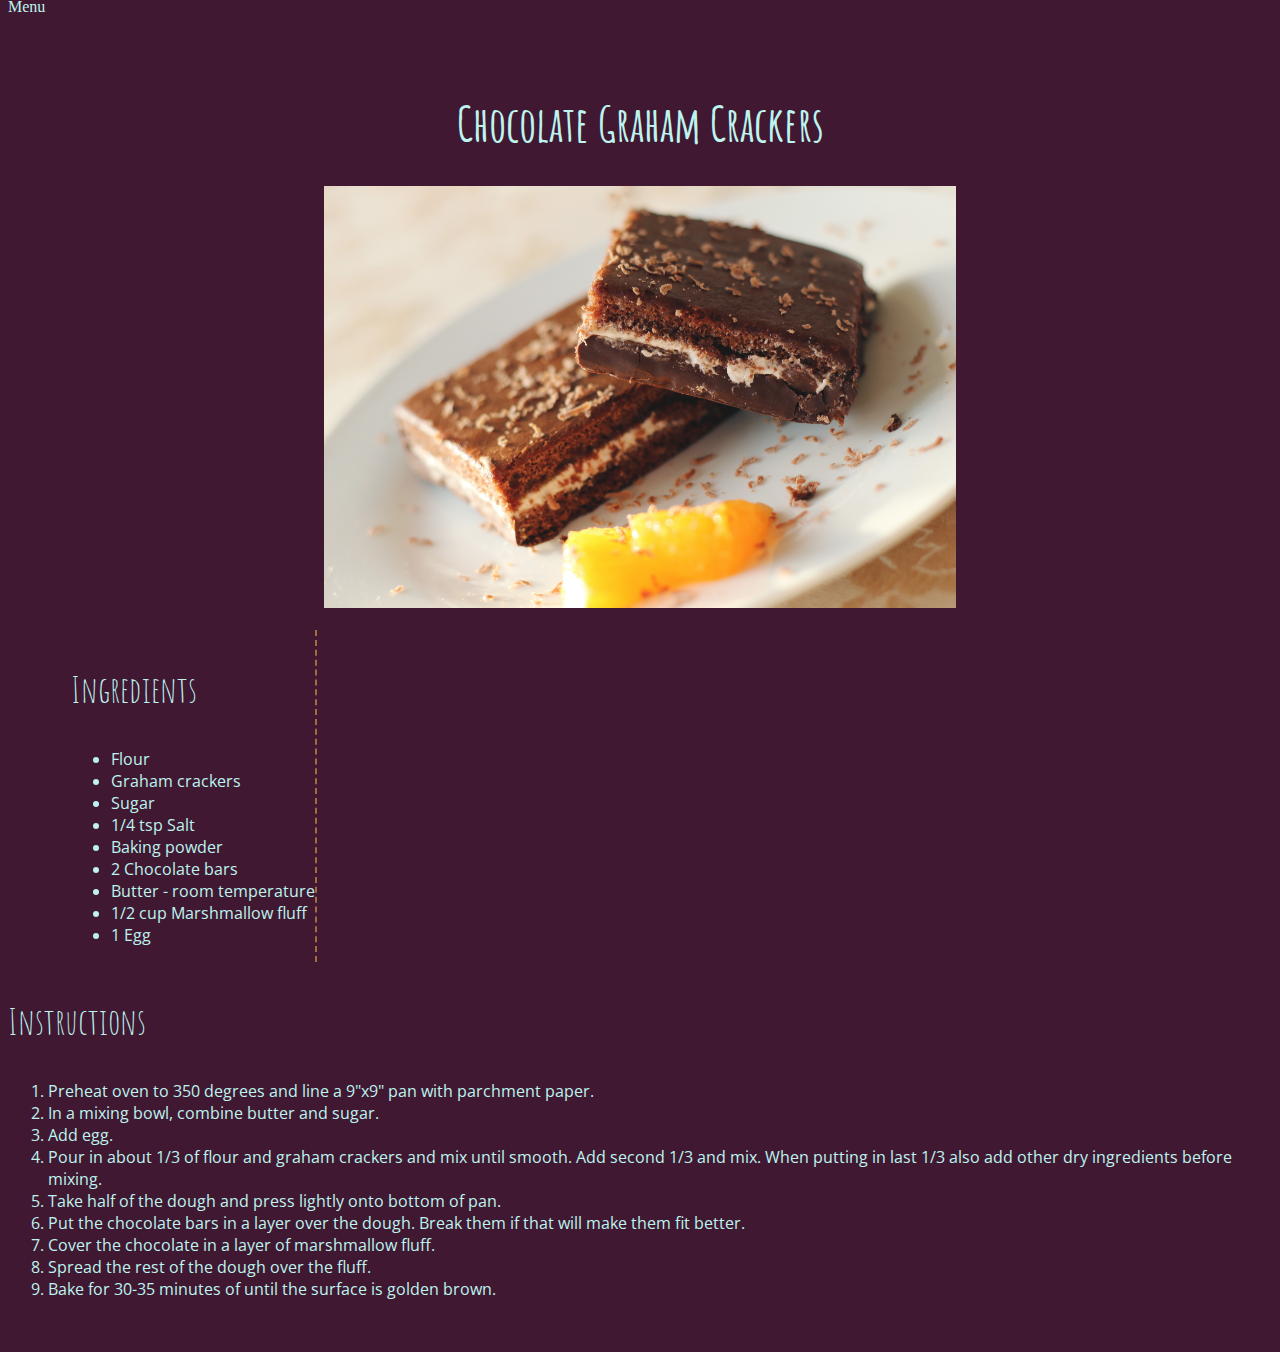
<file: chocolate_graham_crackers.html>
<!DOCTYPE html>
<html>
    <head>
        <title>Recipe of the Day</title>
        <link type="text/css" href="css/not_home_stylesheet.css" rel="stylesheet" />
        <link href='https://fonts.googleapis.com/css?family=Amatic+SC' rel='stylesheet' type='text/css'>
        <link href='https://fonts.googleapis.com/css?family=Open+Sans' rel='stylesheet' type='text/css'>
    </head>
    <body>
        <nav>
            <a href="index.html"><div>Home</div></a>
            <a href="recipe_box.html"><div>Recipe Box</div></a>
            <a href="" id="random_recipe_link"><div id="random_recipe_link_div">Random Recipe</div></a>
        </nav>
        <div id="menu-button">Menu</div>
        
        <h1>Chocolate Graham Crackers</h1>
        <img src='images/brownie.jpg' />
        <br/>
        <br/>
        <div class="ingredients">
            <h3>Ingredients</h3>
            <ul>
                <li>Flour</li>
                <li>Graham crackers</li>
                <li>Sugar</li>
                <li>1/4 tsp Salt</li>
                <li>Baking powder</li>
                <li>2 Chocolate bars</li>
                <li>Butter - room temperature</li>
                <li>1/2 cup Marshmallow fluff</li>
                <li>1 Egg</li>
            </ul>
        </div>
        
        <div class="instructions">
            <h3>Instructions</h3>
            <ol>
                <li>Preheat oven to 350 degrees and line a 9"x9" pan with parchment paper.</li>
                <li>In a mixing bowl, combine butter and sugar.</li>
                <li>Add egg.</li>
                <li>Pour in about 1/3 of flour and graham crackers and mix until smooth. Add second 1/3 and mix. When putting in last 1/3 also add other dry ingredients before mixing.</li>
                <li>Take half of the dough and press lightly onto bottom of pan.</li>
                <li>Put the chocolate bars in a layer over the dough.  Break them if that will make them fit better.</li>
                <li>Cover the chocolate in a layer of marshmallow fluff.</li>
                <li>Spread the rest of the dough over the fluff.</li>
                <li>Bake for 30-35 minutes of until the surface is golden brown.</li>
            </ol>
        </div>
        
        <script src="js/jquery-2.2.2.js"></script>
        <script src="js/index.js"></script>
    </body>
</html>
</file>
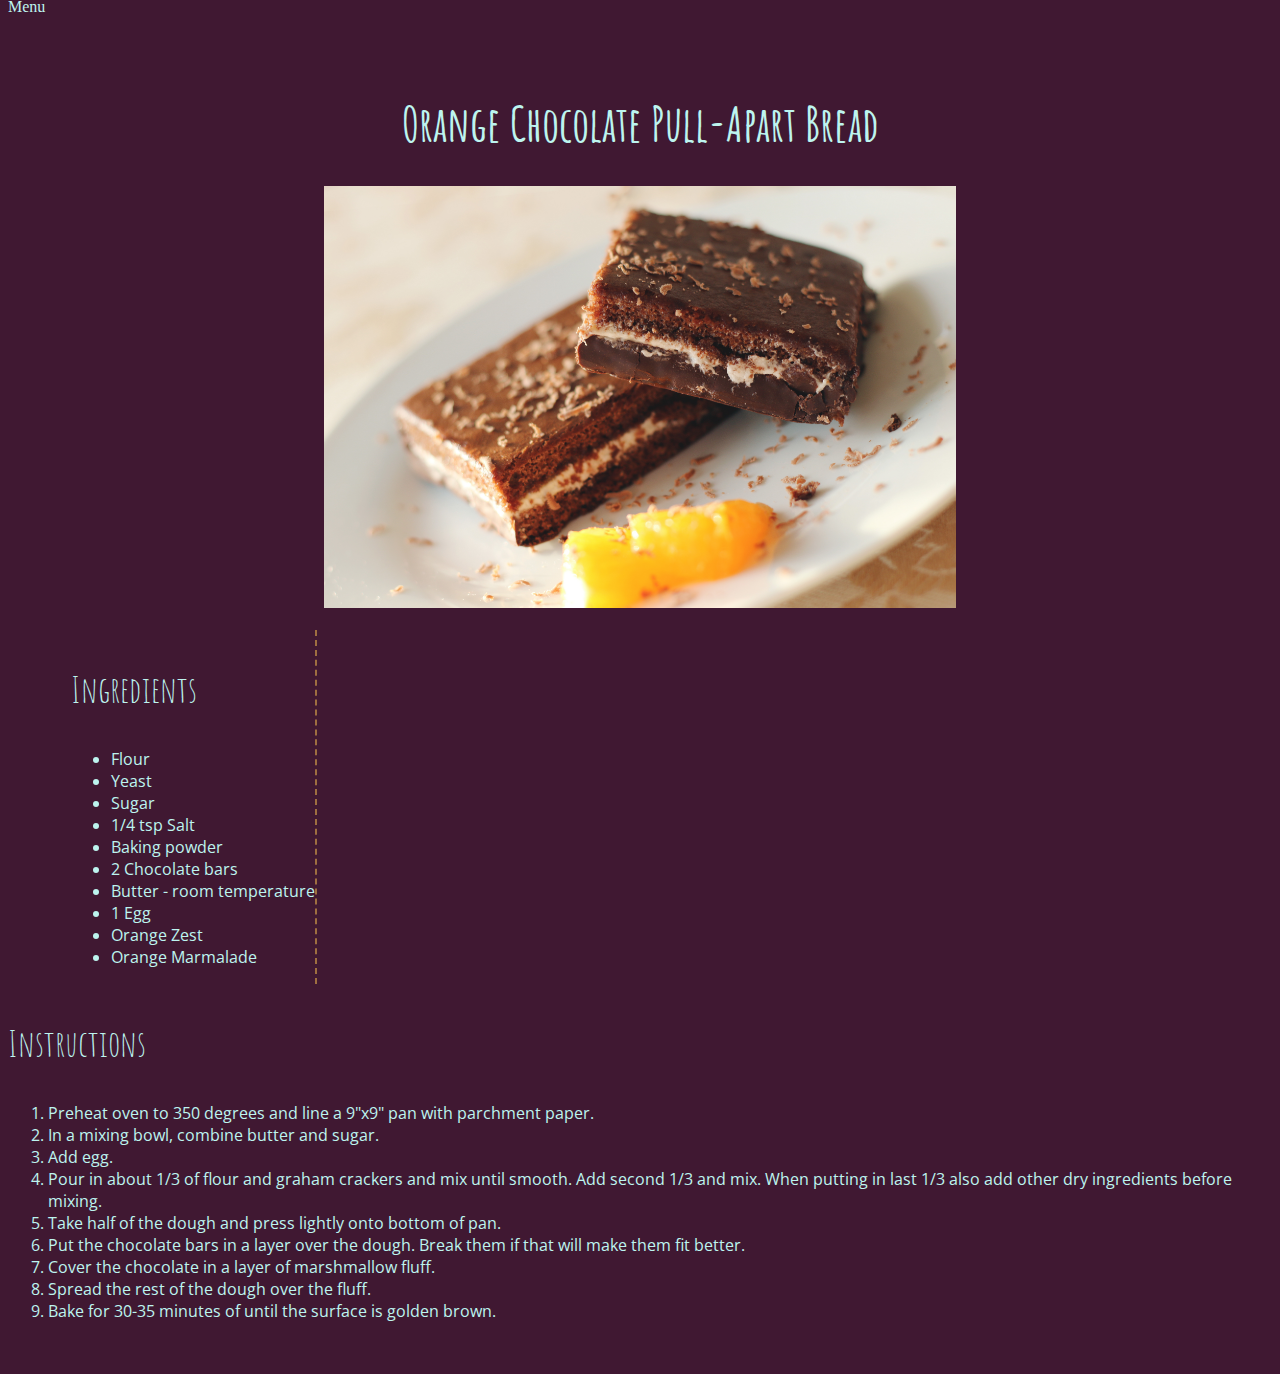
<file: orange_chocolate_bread.html>
<!DOCTYPE html>
<html>
    <head>
        <title>Recipe of the Day</title>
        <link type="text/css" href="css/not_home_stylesheet.css" rel="stylesheet" />
        <link href='https://fonts.googleapis.com/css?family=Amatic+SC' rel='stylesheet' type='text/css'>
        <link href='https://fonts.googleapis.com/css?family=Open+Sans' rel='stylesheet' type='text/css'>
    </head>
    <body>
        <nav>
            <a href="index.html"><div>Home</div></a>
            <a href="recipe_box.html"><div>Recipe Box</div></a>
            <a href="" id="random_recipe_link"><div id="random_recipe_link_div">Random Recipe</div></a>
        </nav>
        <div id="menu-button">Menu</div>
        
        <h1>Orange Chocolate Pull-Apart Bread</h1>
        <img src='images/brownie.jpg' />
        <br/>
        <br/>
        <div class="ingredients">
            <h3>Ingredients</h3>
            <ul>
                <li>Flour</li>
                <li>Yeast</li>
                <li>Sugar</li>
                <li>1/4 tsp Salt</li>
                <li>Baking powder</li>
                <li>2 Chocolate bars</li>
                <li>Butter - room temperature</li>
                <li>1 Egg</li>
                <li>Orange Zest</li>
                <li>Orange Marmalade</li>
            </ul>
        </div>
        
        <div class="instructions">
            <h3>Instructions</h3>
            <ol>
                <li>Preheat oven to 350 degrees and line a 9"x9" pan with parchment paper.</li>
                <li>In a mixing bowl, combine butter and sugar.</li>
                <li>Add egg.</li>
                <li>Pour in about 1/3 of flour and graham crackers and mix until smooth. Add second 1/3 and mix. When putting in last 1/3 also add other dry ingredients before mixing.</li>
                <li>Take half of the dough and press lightly onto bottom of pan.</li>
                <li>Put the chocolate bars in a layer over the dough.  Break them if that will make them fit better.</li>
                <li>Cover the chocolate in a layer of marshmallow fluff.</li>
                <li>Spread the rest of the dough over the fluff.</li>
                <li>Bake for 30-35 minutes of until the surface is golden brown.</li>
            </ol>
        </div>
        
        <script src="js/jquery-2.2.2.js"></script>
        <script src="js/index.js"></script>
    </body>
</html>
</file>
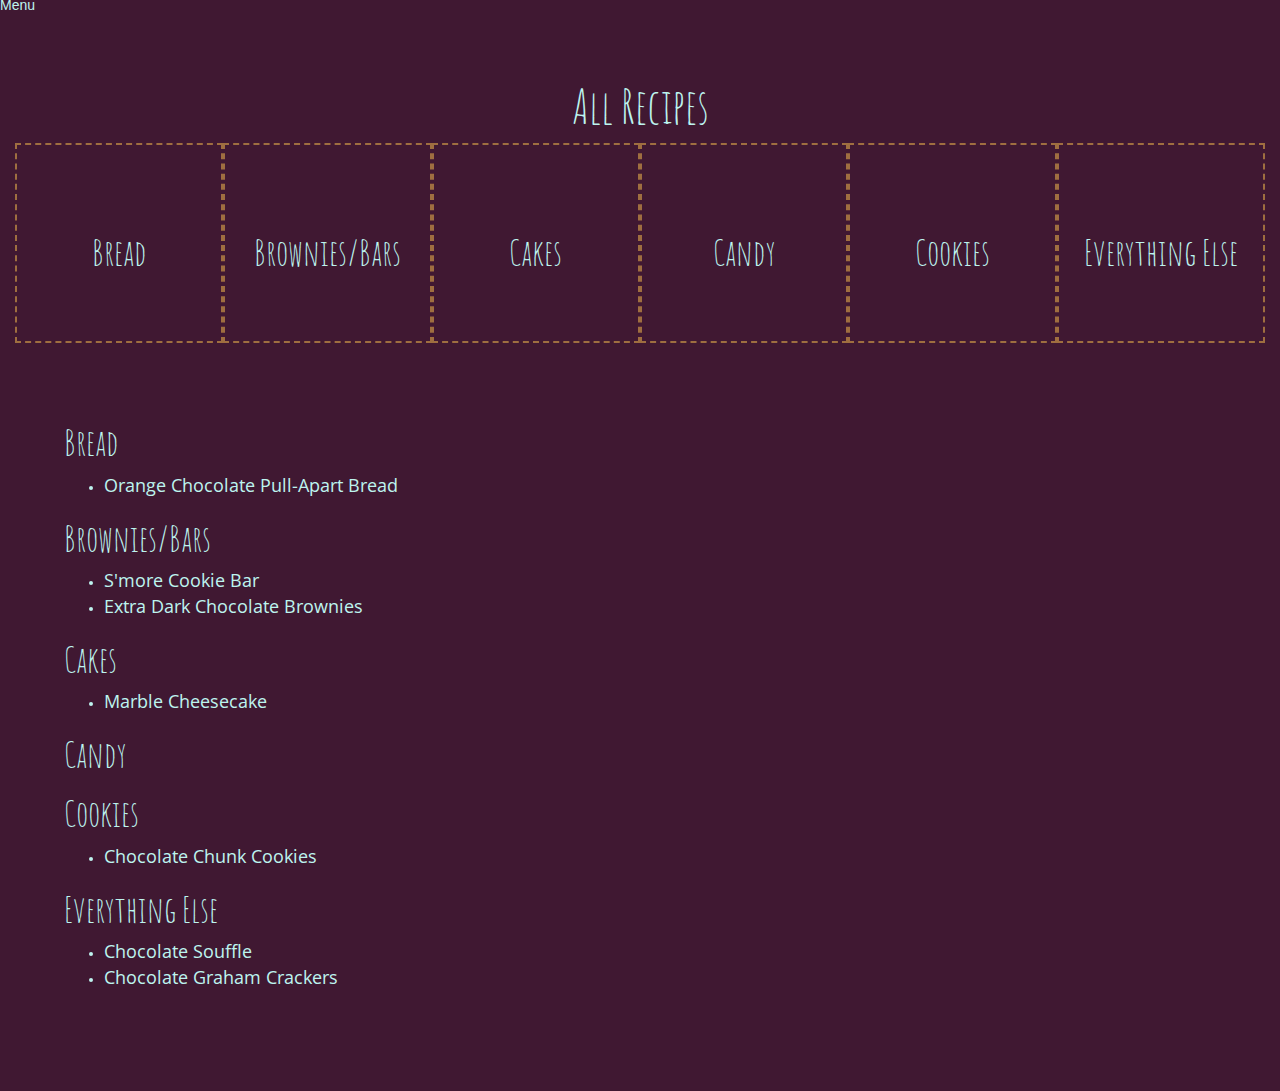
<file: recipe_box.html>
<!DOCTYPE html>
<html>
    <head>
        <link rel="stylesheet" href="css/bootstrap.css" type="text/css" />
        <link type="text/css" href="css/not_home_stylesheet.css" rel="stylesheet" />
        <link href='https://fonts.googleapis.com/css?family=Amatic+SC' rel='stylesheet' type='text/css'>
        <link href='https://fonts.googleapis.com/css?family=Open+Sans' rel='stylesheet' type='text/css'>
    </head>
    <body>
       <nav>
            <a href="index.html"><div>Home</div></a>
            <a href="recipe_box.html"><div>Recipe Box</div></a>
            <a href="" id="random_recipe_link"><div id="random_recipe_link_div">Random Recipe</div></a>
            
            
        </nav>
        <div id="menu-button">Menu</div>
        
        <h1>All Recipes</h1>
        <div class="categories row">
            <div class="col-md-2 col-sm-6 col-xs-12"><a href="#bread">Bread</a></div>
            <div class="col-md-2 col-sm-6 col-xs-12"><a href="#brownies">Brownies/Bars</a></div>
            <div class="col-md-2 col-sm-6 col-xs-12"><a href="#cake">Cakes</a></div>
            <div class="col-md-2 col-sm-6 col-xs-12"><a href="#candy">Candy</a></div>
            <div class="col-md-2 col-sm-6 col-xs-12"><a href="#cookies">Cookies</a></div>
            <div class="col-md-2 col-sm-6 col-xs-12"><a href="#other">Everything Else</a></div>
        </div>
        
        <div class="list">
            <div id="bread">
                <h3>Bread</h3>
                <ul>
                    <li><a href="orange_chocolate_bread.html">Orange Chocolate Pull-Apart Bread</a></li>
                </ul>
            </div>
            <div id="brownies">
                <h3>Brownies/Bars</h3>
                <ul>
                    <li><a href="smorkie.html">S'more Cookie Bar</a></li>
                    <li><a href="">Extra Dark Chocolate Brownies</a></li>
                </ul>
            </div>
            <div id="cake">
                <h3>Cakes</h3>
                 <ul>
                    <li><a href="">Marble Cheesecake</a></li>
                </ul>
            </div>
            <div id="candy">
                <h3>Candy</h3>
            </div>
            <div id="cookies">
                <h3>Cookies</h3>
                 <ul>
                    <li><a href="">Chocolate Chunk Cookies</a></li>
                </ul>
            </div>
            <div id="other">
                <h3>Everything Else</h3>
                 <ul>
                    <li><a href="">Chocolate Souffle</a></li>
                    <li><a href="chocolate_graham_crackers.html">Chocolate Graham Crackers</a></li>
                </ul>
            </div>
        </div>
        
        <script src="js/jquery-2.2.2.js"></script>
        <script src="js/index.js"></script>
    </body>
</html>
</file>
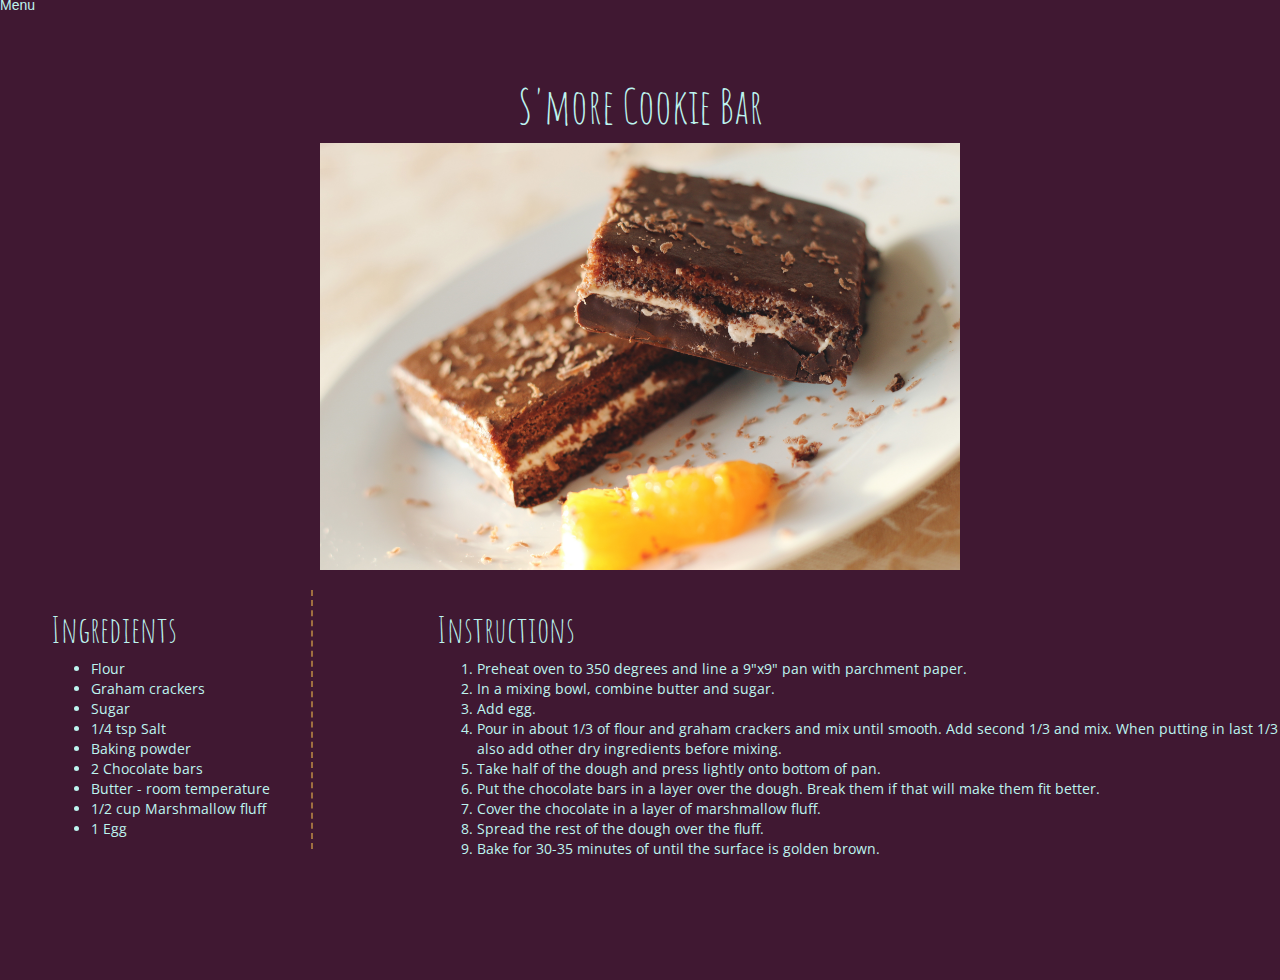
<file: smorkie.html>
<!DOCTYPE html>
<html>
    <head>
        <title>Recipe of the Day</title>
        <link rel="stylesheet" href="css/bootstrap.css" type="text/css" />
        <link type="text/css" href="css/not_home_stylesheet.css" rel="stylesheet" />
        <link href='https://fonts.googleapis.com/css?family=Amatic+SC' rel='stylesheet' type='text/css'>
        <link href='https://fonts.googleapis.com/css?family=Open+Sans' rel='stylesheet' type='text/css'>
        
    </head>
    <body>
        <nav>
            <a href="index.html"><div>Home</div></a>
            <a href="recipe_box.html"><div>Recipe Box</div></a>
            <a href="" id="random_recipe_link"><div id="random_recipe_link_div">Random Recipe</div></a>
        </nav>
        <div id="menu-button">Menu</div>
        
        <h1>S'more Cookie Bar</h1>
        <img src='images/brownie.jpg' />
        <br/>
        <br/>
        <div class="row">
            <div class="ingredients col-md-3 col-xs-12">
                <h3>Ingredients</h3>
                <ul>
                    <li>Flour</li>
                    <li>Graham crackers</li>
                    <li>Sugar</li>
                    <li>1/4 tsp Salt</li>
                    <li>Baking powder</li>
                    <li>2 Chocolate bars</li>
                    <li>Butter - room temperature</li>
                    <li>1/2 cup Marshmallow fluff</li>
                    <li>1 Egg</li>
                </ul>
            </div>
            
            <div class="instructions col-md-8 col-xs-12">
                <h3>Instructions</h3>
                <ol>
                    <li>Preheat oven to 350 degrees and line a 9"x9" pan with parchment paper.</li>
                    <li>In a mixing bowl, combine butter and sugar.</li>
                    <li>Add egg.</li>
                    <li>Pour in about 1/3 of flour and graham crackers and mix until smooth. Add second 1/3 and mix. When putting in last 1/3 also add other dry ingredients before mixing.</li>
                    <li>Take half of the dough and press lightly onto bottom of pan.</li>
                    <li>Put the chocolate bars in a layer over the dough.  Break them if that will make them fit better.</li>
                    <li>Cover the chocolate in a layer of marshmallow fluff.</li>
                    <li>Spread the rest of the dough over the fluff.</li>
                    <li>Bake for 30-35 minutes of until the surface is golden brown.</li>
                </ol>
            </div>
        </div>
        
        <script src="js/jquery-2.2.2.js"></script>
        <script src="js/index.js"></script>
    </body>
</html>
</file>
<file: css/not_home_stylesheet.css>
body {
    background-color: rgb(64, 24, 50);
    color: rgb(189, 244, 239);
    padding-bottom: 30px;
}

nav {
    width: 100%;
    position: relative;
    /*top: 0px;*/
    border-top: 2px dashed rgb(159, 110, 64);;
    border-bottom: 2px dashed rgb(159, 110, 64);
    margin-top: -60px;
}

nav div {
    display: inline-block;
    width: 33%;
    text-align: center;
}

#menu-button {
    position: relative;
    /*height: 100px;*/
    width: 100px;
}

a {
    text-decoration: none;
    font-family: 'Amatic SC', cursive;
    font-size: 36px;
    color: rgb(189, 244, 239);
    padding: 0 100 0 100;
}

a:hover {
    color: rgb(138, 38, 28);
}

h1 {
    font-family: 'Amatic SC', cursive;
    font-size: 48px;
    text-align: center;
    padding-top: 45px;
}

img {
    margin-left: 25%;
    margin-right: 25%;
    width: 50%;
    height: auto;
}

.ingredients {
    /*width: 25%;*/
    height: auto;
    float: left;
    padding-left: 5%;
    border-right: 2px dashed rgb(159, 110, 64);
    font-family: 'Open Sans', sans-serif;
}

.instructions {
    /*width: 65%;*/
    height: 300px;
    float: right;
    font-family: 'Open Sans', sans-serif;
}

.categories {
    width: 1250px;
    margin: 0 auto;
}

.categories div {
    height: 200px;
    /*width: 200px;*/
    display: inline-block;
    border: 2px dashed rgb(159, 110, 64);
    margin: 0 auto;
    text-align: center;
    font-family: 'Amatic SC', cursive;
    font-size: 36px;
    padding-top: 82px;
}

.list {
    width: 90%;
    margin: 0 auto;
    padding-top: 60px;
}

h3 {
    font-family: 'Amatic SC', cursive;
    font-size: 36px;
    font-weight: normal;
    /*text-decoration: underline;*/
}

.list a {
    font-family: 'Open Sans', sans-serif;
    font-size: 18px;
}

@media (max-width: 992px) {
    .categories {
        width: auto;
    }
}
</file>
